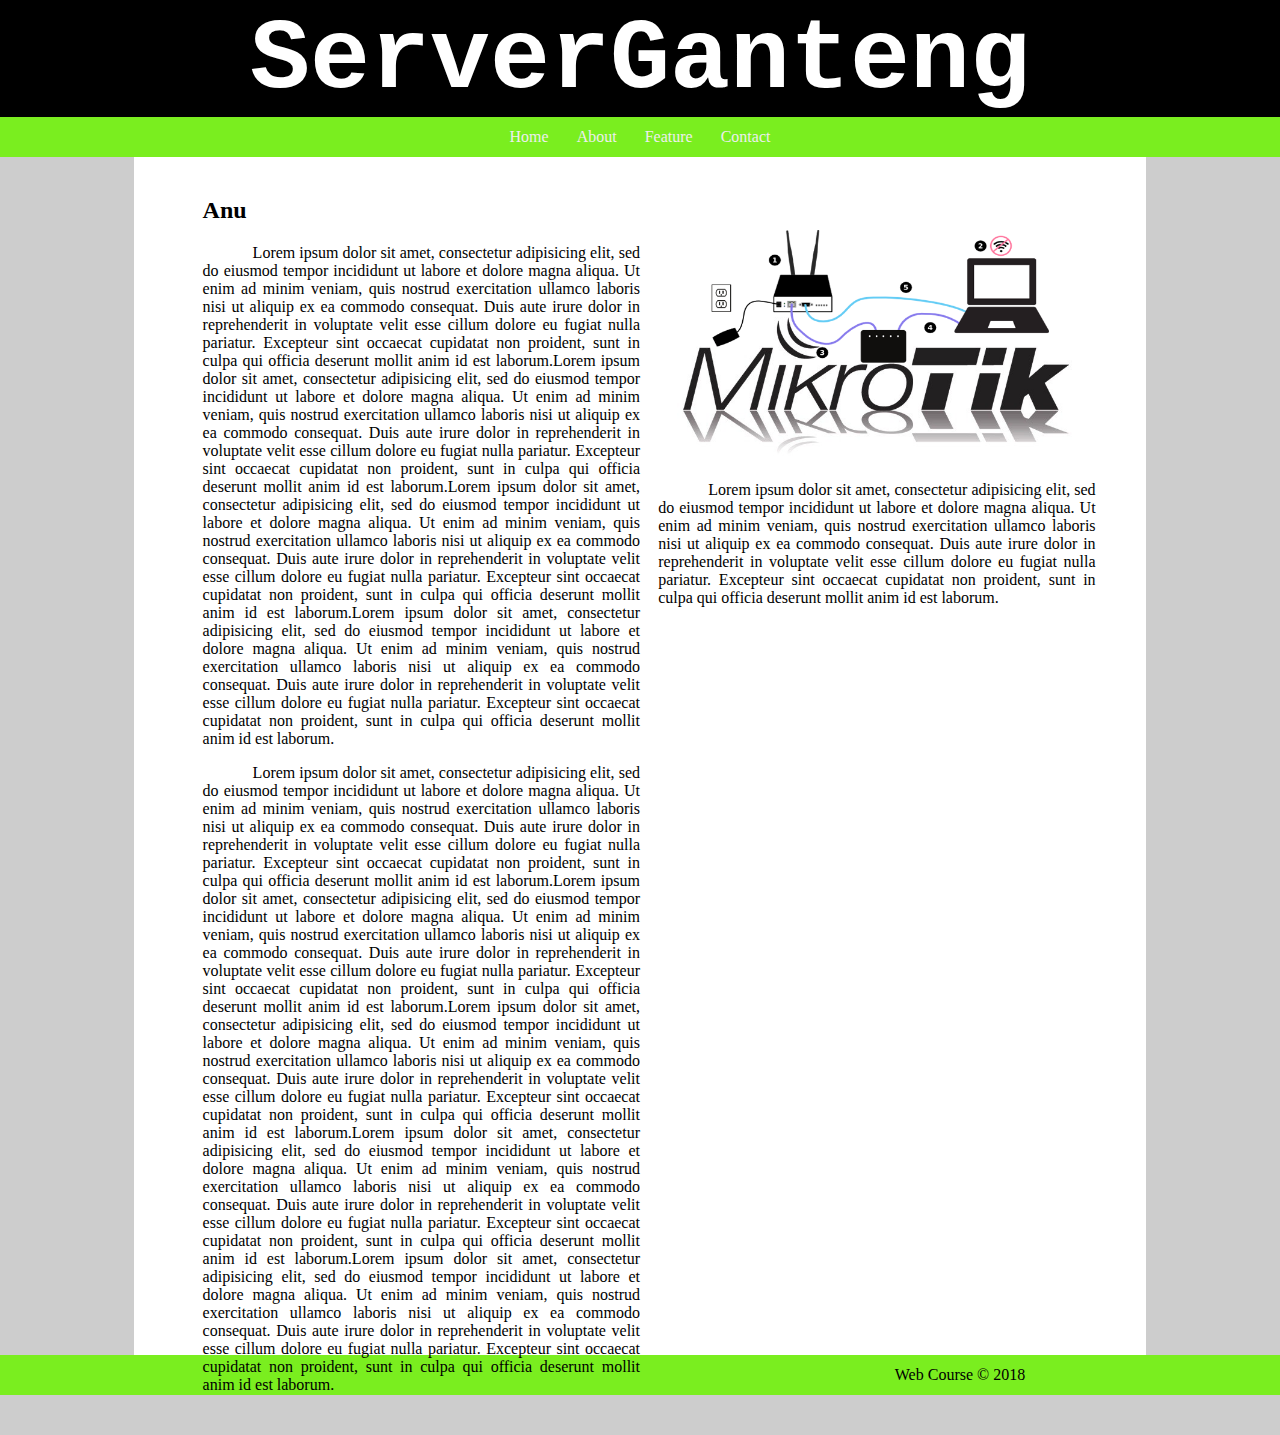
<file: index.html>
<!DOCTYPE html>
<html lang="en" dir="ltr">
  <head>
    <meta charset="utf-8">
    <title>Basic#1</title>
    <link rel="stylesheet" href="css/style.css">
    <!-- <script src="js/script.js" charset="utf-8"></script> -->
  </head>
  <body>
    <div id="container">
      <div id="header">
        <h1>ServerGanteng</h1>
      </div>

      <div id="navbar">
        <ul>
          <li><a href="#">Home</a> </li>
          <li><a href="#">About</a> </li>
          <li><a href="#">Feature</a> </li>
          <li><a href="#">Contact</a> </li>
        </ul>
      </div>

      <div id="content">
        <div class="col-1">
          <h2>Anu</h2>
            <p>Lorem ipsum dolor sit amet, consectetur adipisicing elit, sed do eiusmod tempor incididunt ut labore et dolore magna aliqua. Ut enim ad minim veniam, quis nostrud exercitation ullamco laboris nisi ut aliquip ex ea commodo consequat. Duis aute irure dolor in reprehenderit in voluptate velit esse cillum dolore eu fugiat nulla pariatur. Excepteur sint occaecat cupidatat non proident, sunt in culpa qui officia deserunt mollit anim id est laborum.Lorem ipsum dolor sit amet, consectetur adipisicing elit, sed do eiusmod tempor incididunt ut labore et dolore magna aliqua. Ut enim ad minim veniam, quis nostrud exercitation ullamco laboris nisi ut aliquip ex ea commodo consequat. Duis aute irure dolor in reprehenderit in voluptate velit esse cillum dolore eu fugiat nulla pariatur. Excepteur sint occaecat cupidatat non proident, sunt in culpa qui officia deserunt mollit anim id est laborum.Lorem ipsum dolor sit amet, consectetur adipisicing elit, sed do eiusmod tempor incididunt ut labore et dolore magna aliqua. Ut enim ad minim veniam, quis nostrud exercitation ullamco laboris nisi ut aliquip ex ea commodo consequat. Duis aute irure dolor in reprehenderit in voluptate velit esse cillum dolore eu fugiat nulla pariatur. Excepteur sint occaecat cupidatat non proident, sunt in culpa qui officia deserunt mollit anim id est laborum.Lorem ipsum dolor sit amet, consectetur adipisicing elit, sed do eiusmod tempor incididunt ut labore et dolore magna aliqua. Ut enim ad minim veniam, quis nostrud exercitation ullamco laboris nisi ut aliquip ex ea commodo consequat. Duis aute irure dolor in reprehenderit in voluptate velit esse cillum dolore eu fugiat nulla pariatur. Excepteur sint occaecat cupidatat non proident, sunt in culpa qui officia deserunt mollit anim id est laborum.</p>
            <p>Lorem ipsum dolor sit amet, consectetur adipisicing elit, sed do eiusmod tempor incididunt ut labore et dolore magna aliqua. Ut enim ad minim veniam, quis nostrud exercitation ullamco laboris nisi ut aliquip ex ea commodo consequat. Duis aute irure dolor in reprehenderit in voluptate velit esse cillum dolore eu fugiat nulla pariatur. Excepteur sint occaecat cupidatat non proident, sunt in culpa qui officia deserunt mollit anim id est laborum.Lorem ipsum dolor sit amet, consectetur adipisicing elit, sed do eiusmod tempor incididunt ut labore et dolore magna aliqua. Ut enim ad minim veniam, quis nostrud exercitation ullamco laboris nisi ut aliquip ex ea commodo consequat. Duis aute irure dolor in reprehenderit in voluptate velit esse cillum dolore eu fugiat nulla pariatur. Excepteur sint occaecat cupidatat non proident, sunt in culpa qui officia deserunt mollit anim id est laborum.Lorem ipsum dolor sit amet, consectetur adipisicing elit, sed do eiusmod tempor incididunt ut labore et dolore magna aliqua. Ut enim ad minim veniam, quis nostrud exercitation ullamco laboris nisi ut aliquip ex ea commodo consequat. Duis aute irure dolor in reprehenderit in voluptate velit esse cillum dolore eu fugiat nulla pariatur. Excepteur sint occaecat cupidatat non proident, sunt in culpa qui officia deserunt mollit anim id est laborum.Lorem ipsum dolor sit amet, consectetur adipisicing elit, sed do eiusmod tempor incididunt ut labore et dolore magna aliqua. Ut enim ad minim veniam, quis nostrud exercitation ullamco laboris nisi ut aliquip ex ea commodo consequat. Duis aute irure dolor in reprehenderit in voluptate velit esse cillum dolore eu fugiat nulla pariatur. Excepteur sint occaecat cupidatat non proident, sunt in culpa qui officia deserunt mollit anim id est laborum.Lorem ipsum dolor sit amet, consectetur adipisicing elit, sed do eiusmod tempor incididunt ut labore et dolore magna aliqua. Ut enim ad minim veniam, quis nostrud exercitation ullamco laboris nisi ut aliquip ex ea commodo consequat. Duis aute irure dolor in reprehenderit in voluptate velit esse cillum dolore eu fugiat nulla pariatur. Excepteur sint occaecat cupidatat non proident, sunt in culpa qui officia deserunt mollit anim id est laborum.</p>
        </div>
        <div class="col-1">
          <img src="img/mikrotik.png" alt="mikrotik" style="width:100%; height:auto; padding-top:10%;">
          <p>Lorem ipsum dolor sit amet, consectetur adipisicing elit, sed do eiusmod tempor incididunt ut labore et dolore magna aliqua. Ut enim ad minim veniam, quis nostrud exercitation ullamco laboris nisi ut aliquip ex ea commodo consequat. Duis aute irure dolor in reprehenderit in voluptate velit esse cillum dolore eu fugiat nulla pariatur. Excepteur sint occaecat cupidatat non proident, sunt in culpa qui officia deserunt mollit anim id est laborum.</p>
        </div>
      </div>

      <div id="footer">
        <p>Web Course &copy; 2018</p>
      </div>
    </div>
  </body>
</html>
</file>
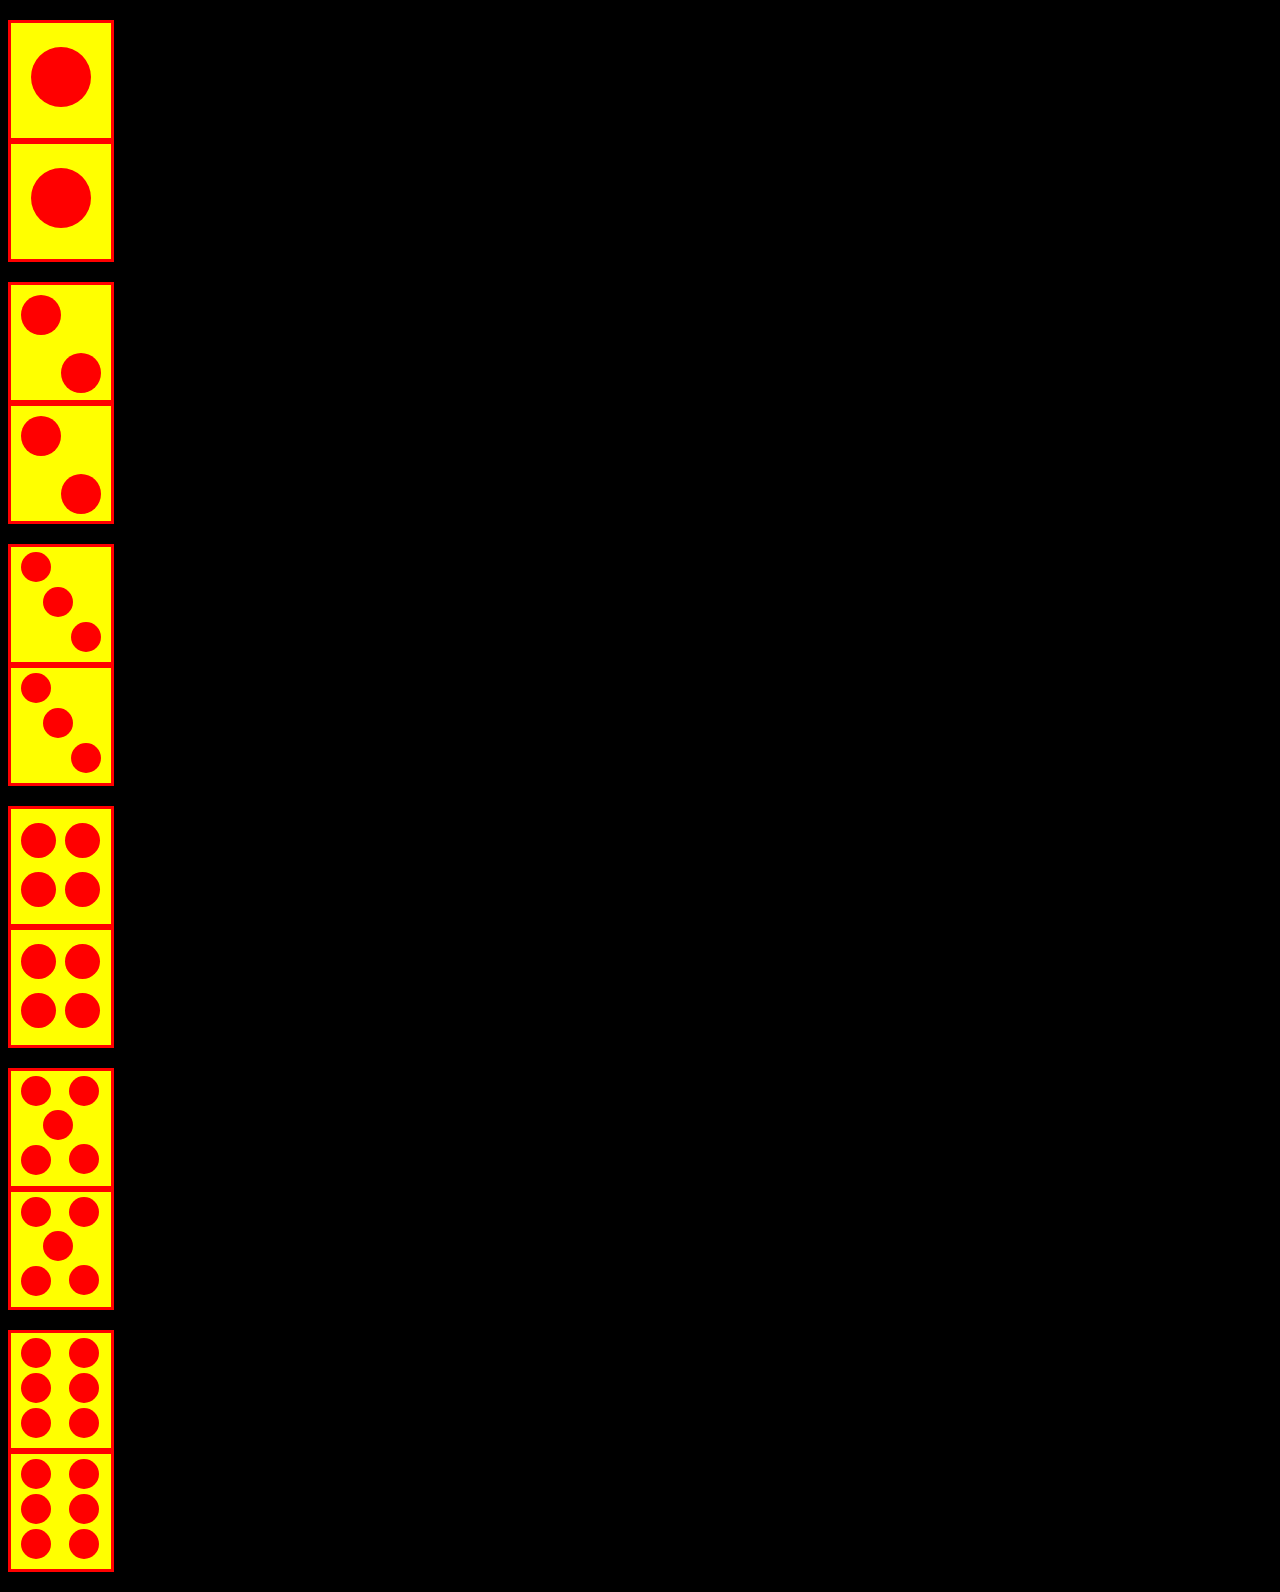
<file: domino/index.html>
<!DOCTYPE html>
<html lang="en" dir="ltr">
  <head>
    <meta charset="utf-8">
    <title>Domino</title>
    <link rel="stylesheet" href="css/style.css">
  </head>
  <body>
    <!--domino-->
    <div id="domino">
      <div id="domino1">
        <div class="box">
          <div class="isi"></div>
        </div>
        <div class="box">
          <div class="isi"></div>
        </div>
      </div>

      <div id="domino2">
        <div class="box">
          <div class="isi2"></div>
          <div class="isi2 g"></div>
        </div>
        <div class="box">
          <div class="isi2"></div>
          <div class="isi2 g"></div>
        </div>
      </div>

      <div id="domino3">
        <div class="box">
          <div class="isi3"></div>
          <div class="isi3 h"></div>
          <div class="isi3 j"></div>
        </div>
        <div class="box">
          <div class="isi3"></div>
          <div class="isi3 h"></div>
          <div class="isi3 j"></div>
        </div>
      </div>

      <div id="domino4">
        <div class="box">
          <div class="isi4"></div>
          <div class="isi4 q"></div>
          <div class="isi4 w"></div>
          <div class="isi4 e"></div>
        </div>
        <div class="box">
          <div class="isi4"></div>
          <div class="isi4 q"></div>
          <div class="isi4 w"></div>
          <div class="isi4 e"></div>
        </div>
      </div>

      <div id="domino5">
        <div class="box">
          <div class="isi5"></div>
          <div class="isi5 r"></div>
          <div class="isi5 t"></div>
          <div class="isi5 y"></div>
          <div class="isi5 u"></div>
        </div>
        <div class="box">
          <div class="isi5"></div>
          <div class="isi5 r"></div>
          <div class="isi5 t"></div>
          <div class="isi5 y"></div>
          <div class="isi5 u"></div>
        </div>
      </div>

      <div id="domino6">
        <div class="box">
          <div class="isi6"></div>
          <div class="isi6"></div>
          <div class="isi6"></div>
          <div class="isi6 a"></div>
          <div class="isi6 s"></div>
          <div class="isi6 d"></div>
        </div>
        <div class="box">
          <div class="isi6"></div>
          <div class="isi6"></div>
          <div class="isi6"></div>
          <div class="isi6 a"></div>
          <div class="isi6 s"></div>
          <div class="isi6 d"></div>
        </div>
      </div>
    </div>
  </body>
</html>
</file>
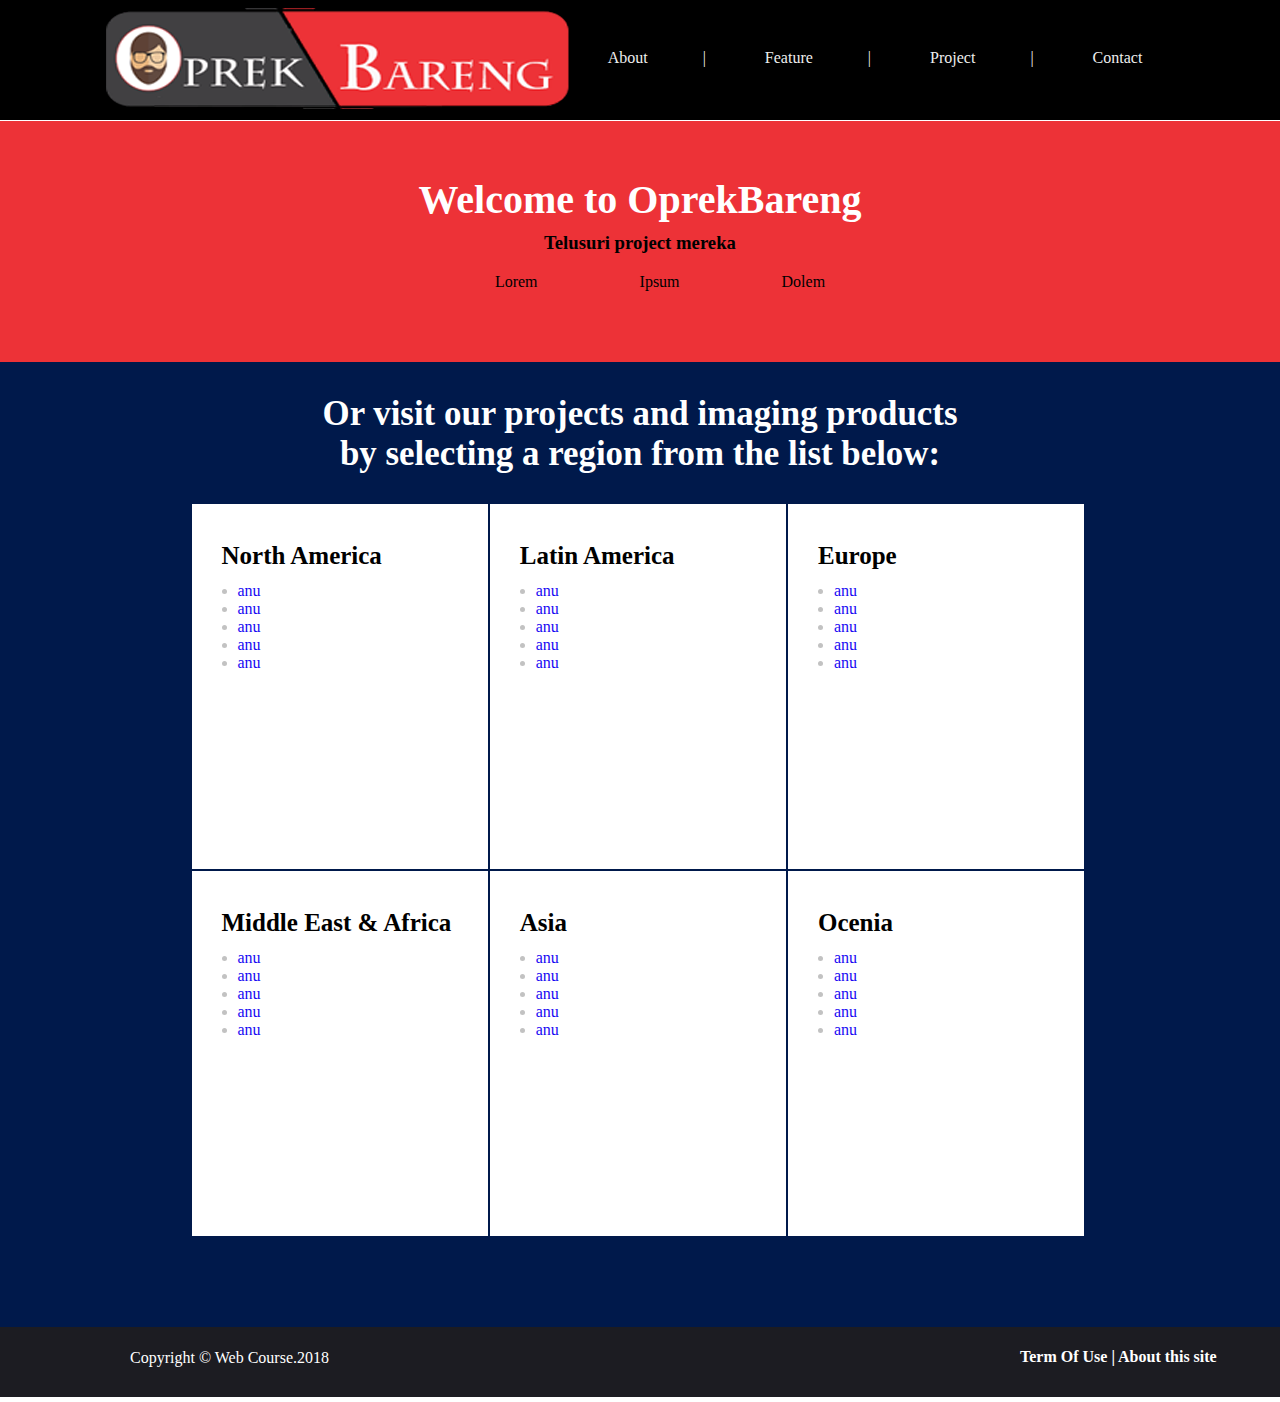
<file: web-static/index.html>
<!DOCTYPE html>
<html lang="en" dir="ltr">
  <head>
    <meta charset="utf-8">
    <title>OprekBareng</title>
    <link rel="stylesheet" href="css/style.css">
  </head>
  <body>
    <div id="container">
      <div id="navbar">
        <img src="img/banner.png" alt="OprekBareng">
        <ul>
          <li><a href="#">About</a>|</li>
          <li><a href="#">Feature</a>|</li>
          <li><a href="#">Project</a>|</li>
          <li><a href="#">Contact</a></li>
        </ul>
      </div>
      <!-- akhir navbar -->
      <div id="header">
        <h1>Welcome to OprekBareng</h1>
        <h3>Telusuri project mereka</h3>
        <ul>
          <li><a href="#">Lorem</a></li>
          <li><a href="#">Ipsum</a></li>
          <li><a href="#">Dolem</a></li>
        </ul>
      </div>
      <!-- akhir header -->
      <div id="content">
        <h2>Or visit our projects and imaging products<br>by selecting a region from the list below:</h2>
        <div class="wadah">
          <div class="column">
            <h4>North America</h4>
            <ul>
              <li><a href="#">anu</a></li>
              <li><a href="#">anu</a></li>
              <li><a href="#">anu</a></li>
              <li><a href="#">anu</a></li>
              <li><a href="#">anu</a></li>
            </ul>
          </div>
          <div class="column">
            <h4>Latin America</h4>
            <ul>
              <li><a href="#">anu</a></li>
              <li><a href="#">anu</a></li>
              <li><a href="#">anu</a></li>
              <li><a href="#">anu</a></li>
              <li><a href="#">anu</a></li>
            </ul>
          </div>
          <div class="column">
            <h4>Europe</h4>
            <ul>
              <li><a href="#">anu</a></li>
              <li><a href="#">anu</a></li>
              <li><a href="#">anu</a></li>
              <li><a href="#">anu</a></li>
              <li><a href="#">anu</a></li>
            </ul>
          </div>
          <div class="column">
            <h4>Middle East & Africa</h4>
            <ul>
              <li><a href="#">anu</a></li>
              <li><a href="#">anu</a></li>
              <li><a href="#">anu</a></li>
              <li><a href="#">anu</a></li>
              <li><a href="#">anu</a></li>
            </ul>
          </div>
          <div class="column">
            <h4>Asia</h4>
            <ul>
              <li><a href="#">anu</a></li>
              <li><a href="#">anu</a></li>
              <li><a href="#">anu</a></li>
              <li><a href="#">anu</a></li>
              <li><a href="#">anu</a></li>
            </ul>
          </div>
          <div class="column">
            <h4>Ocenia</h4>
            <ul>
              <li><a href="#">anu</a></li>
              <li><a href="#">anu</a></li>
              <li><a href="#">anu</a></li>
              <li><a href="#">anu</a></li>
              <li><a href="#">anu</a></li>
            </ul>
          </div>
        </div>
      </div>
      <!-- akhir content -->
      <div id="footer">
        <div class="copyright">
          <p>Copyright &copy Web Course.2018</p>
        </div>
        <div class="tos">
          <b><a href="#">Term Of Use</a> | <a href="#"> About this site</a> </b>
        </div>
      </div>
      <!-- akhir footer -->
    </div>
  </body>
</html>
</file>
<file: css/style.css>
body{
  background-color: #cdcdcd;
}
#header{
  background-color: black;
  margin-top: -7%;
  margin-right: -8px;
  margin-left: -8px;
}
#header h1{
  color: #ffffff;
  font-size: 100px;
  text-align: center;
  font-family: monospace;
  padding-top: 2%;
}
#navbar{
  margin-top: -3%;
  background-color: #7aee1f;
  height: 40px;
  margin-right: -8px;
  margin-left: -8px;
}
#navbar ul{
  margin-top: -67px;
  padding: 0px;
  text-align: center;
}
#navbar ul li{
  display: inline;
}
#navbar ul li a{
    line-height: 40px;
    padding: 12px;
    text-decoration: none;
    color: #eee;
}
#navbar ul li a:hover{
  background-color: #fff;
  color: #000;
}
#content{
  background-color: white;
  min-height: 1200px;
  margin-left: 10%;
  margin-right: 10%;
  padding-left: 50px;
  padding-right: 50px;
  padding-top: 20px;
  text-align: justify;
}
#content p{
  text-indent: 50px;
}
.col-1{
  width: 48%;
  float: left;
  padding-left: 2%;
}
#footer{
  margin-top: -3%;
  background-color: #7aee1f;
  height: 40px;
  line-height: 40px;
  margin-right: -8px;
  margin-left: -8px;
  text-align: center;
}
</file>
<file: domino/css/style.css>
body{
	background-color: #000000;
}
#domino{
	margin-top: 0;
	margin-bottom: 20px;
}
#domino1{
	margin-top: 20px;
}
.box{
	background-color: yellow;
	border-color: red;
	border-style: solid;
	width: 100px;
	height: 115px;
}
.isi{
	background-color: red;
	width: 60px;
	height: 60px;
	border-radius: 50%;
	margin-left: auto;
	margin-right: auto;
	margin: 20px;
	margin-top: 24px;
}
#domino2{
	margin-top: 20px;
}
.isi2{
	background-color: red;
	width: 40px;
	height: 40px;
	border-radius: 50%;
	margin-left: 10px;
	margin-top: 10px;
}
.g {
	margin-left: 50px;
	margin-top: 18px;
}
#domino3{
	margin-top: 20px;
}
.isi3{
	background-color: red;
	width: 30px;
	height: 30px;
	border-radius: 50%;
	margin-left: 10px;
	margin-top: 5px;
}
.h{
	margin-left: 32px;
}
.j{
	margin-left: 60px;
}
#domino4{
	margin-top: 20px;
}
.isi4{
	background-color: red;
	width: 35px;
	height: 35px;
	border-radius: 50%;
	margin-left: 10px;
	margin-top: 14px;
}
.w{
	margin-left: 54px;
	margin-top: -84px;
}
.e{
	margin-left: 54px;
}
#domino5{
	margin-top: 20px
}
.isi5{
	background-color: red;
	width: 30px;
	height: 30px;
	border-radius: 50%;
	margin-left: 10px;
	margin-top: 5px;
}
.r{
	margin-top: 39px;
}
.t{
	margin-top: -65px;
	margin-left: 32px;
}
.y{
	margin-top: -64px;
	margin-left: 58px;
}
.u{
	margin-top: 38px;
	margin-left: 58px;
}
#domino6{
	margin-top: 20px;
}
.isi6{
	background-color: red;
	width: 30px;
	height: 30px;
	border-radius: 50%;
	margin-left: 10px;
	margin-top: 5px;
}
.a{
	margin-left: 58px;
	margin-top: -100px;
}
.s{
	margin-top: 5px;
	margin-left: 58px;
}
.d{
	margin-top: 5px;
	margin-left: 58px;
}
</file>
<file: web-static/css/style.css>
#container{
  width: 100%;
  height: 100%;
}
#navbar{
  height: 99px;
  background-color: #000;
  margin-left: -8px;
  margin-right: -8px;
  margin-top: -1%;
  padding: 1%;
}
#navbar img{
  padding-left: 90px;
}
#navbar ul{
  margin-top: -67px;
  padding-left: 470px;
  text-align: center;
}
#navbar ul li{
  display: inline;
  color: #eee;
  padding-left: 0px;
}
#navbar ul li a{
    line-height: 24px;
    padding: 55px;
    text-decoration: none;
    color: #eee;
    text-align: center;
}
#navbar ul li a:hover{
  background-color: #babbba;
  color: #000;
}
#header{
  height: 250px;
  background-color: #ed3237;
  margin-left: -8px;
  margin-right: -8px;
  margin-top: -2%;
  text-align: center;
}
#header h1{
  padding-top: 55px;
  font-size: 40px;
  color: #fff;
  margin-bottom: -10px;
}
#header ul li{
  display: inline;
}
#header ul li a{
    padding: 49px;
    text-decoration: none;
    color: #000;
    text-align: center;
}
#header ul li a:hover{
  color: #ffffff;
}
#content{
  height: 990px;
  background-color: #00194b;
  margin-left: -8px;
  margin-right: -8px;
  margin-top: -3%;
}
#content h2{
  text-align: center;
  color: #fff;
  padding-top: 32px;
  font-size: 218%;
}
.wadah{
  width: 80%;
  height: auto;
  margin: auto;
  padding-left: 125px;
}
.column{
  background-color: #fff;
  width: 26%;
  height: 360px;
  float: left;
  margin: 1px;
  padding-top: 5px;
  padding-left: 30px;
}
.column h4{
  font-size: 25px;
  margin-bottom: -4px;
}
.column ul{
  padding-left: 16px;
}
.column ul li{
  color: #c2c2c2;
}
.column ul li a{
  text-decoration: none;
  color: #1708f3;
}
.column ul li a:hover{
  text-decoration: underline;
  color: #000;
}
#footer{
  height: 70px;
  background-color: #1c1c22;
  margin-left: -8px;
  margin-right: -8px;
  margin-top: -2%;
  margin-bottom: -8px;
}
.copyright{
  height: 60px;
  line-height: 30px;
  color: #fff;
  padding-left: 130px;
  float: left;
}
.tos{
  height: 60px;
  line-height: 60px;
  padding-left: 1020px;
  color: #fff;
}
.tos a{
  color: #fff;
  text-decoration: none;
}
.tos a:hover{
  text-decoration: underline;
}
</file>
